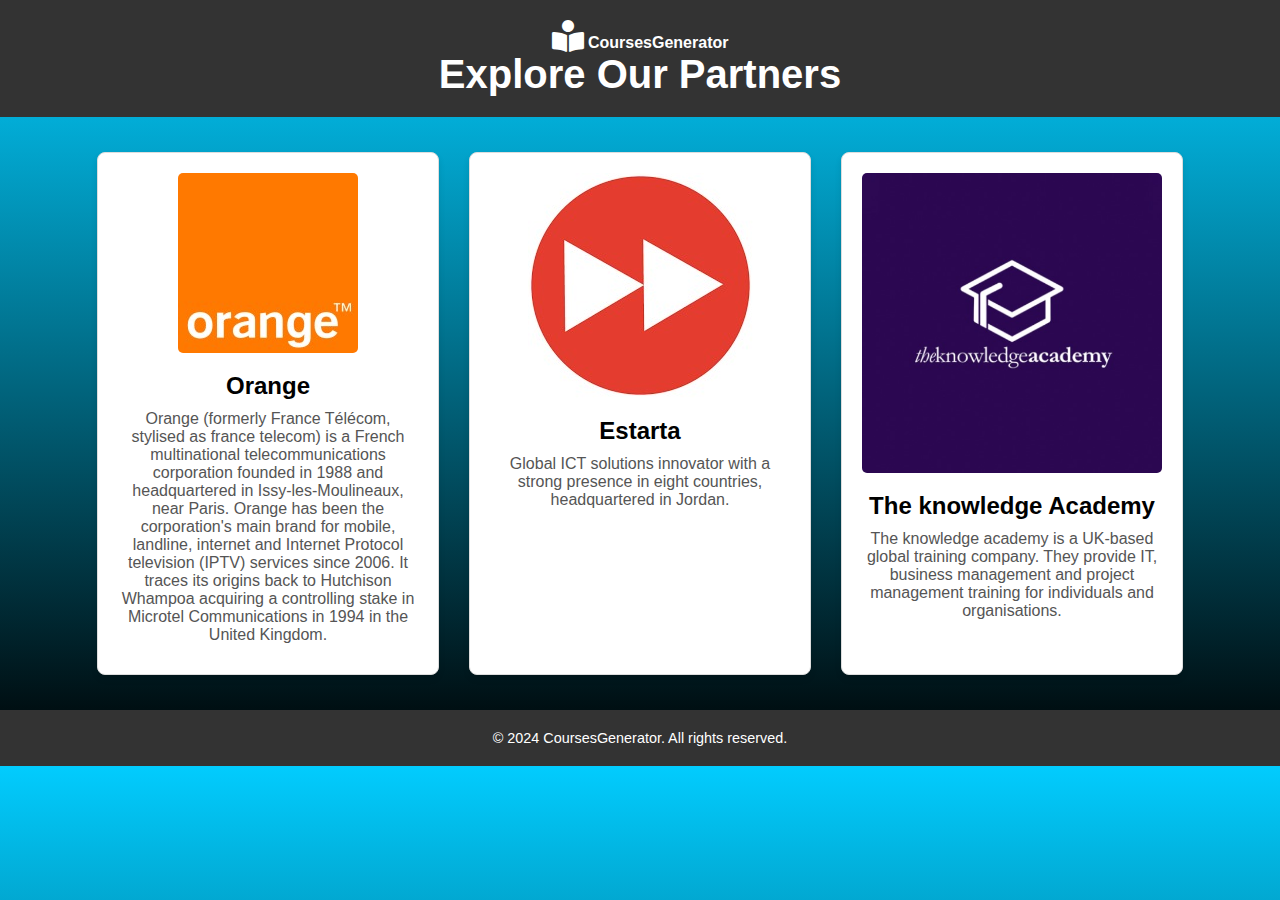
<file: Companies.html>
<!DOCTYPE html>
<html lang="en">
<head>
	<link rel="stylesheet" href="https://use.fontawesome.com/releases/v5.4.1/css/all.css">
    <meta charset="UTF-8">
    <meta name="viewport" content="width=device-width, initial-scale=1.0">
    <title>Companies</title>
    <style>
        body {
            font-family: Arial, sans-serif;
            margin: 0;
            padding: 0;
            background: linear-gradient(to bottom, #02CCFE, #000000);
        }

        header {
            background-color: #333;
            color: #fff;
            padding: 20px 10%;
            text-align: center;
        }

        header h1 {
            margin: 0;
            font-size: 2.5em;
        }

        .course-container {
            display: flex;
            flex-wrap: wrap;
            justify-content: center;
            margin: 20px auto;
            max-width: 1200px;
        }

        .course {
            background-color: #fff;
            border: 1px solid #ddd;
            border-radius: 8px;
            box-shadow: 0 4px 6px rgba(0, 0, 0, 0.1);
            margin: 15px;
            padding: 20px;
            width: 300px;
            text-align: center;
            transition: transform 0.3s, box-shadow 0.3s;
        }

        .course:hover {
            transform: translateY(-5px);
            box-shadow: 0 6px 12px rgba(0, 0, 0, 0.2);
        }

        .course img {
            max-width: 100%;
            border-radius: 5px;
        }

        .course h3 {
            margin: 15px 0 10px;
            font-size: 1.5em;
        }

        .course p {
            margin: 10px 0;
            color: #555;
        }

        .course button {
            background-color: #0056b3;
            border: none;
            border-radius: 5px;
            color: #fff;
            cursor: pointer;
            padding: 10px 15px;
            font-size: 1em;
            transition: background-color 0.3s;
        }

        .course button:hover {
            background-color: #003f7f;
        }

        footer {
            text-align: center;
            padding: 20px;
            background-color: #333;
            color: #fff;
            margin-top: 0px;
        }

        footer p {
            margin: 0;
            font-size: 0.9em;
        }
    </style>
</head>
<body>
    <header>
		<i class="fas fa-book-reader fa-2x mx-3"></i> <b>CoursesGenerator</b></a>
        <h1>Explore Our Partners</h1>
    </header>

    <section class="course-container">
        <div class="course">
            <img src="media/orange.jpg" alt="Orange">
            <h3>Orange</h3>
            <p> Orange (formerly France Télécom, stylised as france telecom) is a French multinational telecommunications corporation founded in 1988 and headquartered in Issy-les-Moulineaux, near Paris.
                Orange has been the corporation's main brand for mobile, landline, internet and Internet Protocol television (IPTV) services since 2006. It traces its origins back to Hutchison Whampoa acquiring a controlling
                stake in Microtel Communications in 1994 in the United Kingdom. </p>
            
        </div>

        <div class="course">
            <img src="media/shm.jpg" alt="Estarta">
            <h3>Estarta</h3>
            <p>Global ICT solutions innovator with a strong presence in eight countries, headquartered in Jordan.</p>
            
        </div>

        <div class="course">
            <img src="media/academy.jpg" alt="The knowledge Academy">
            <h3>The knowledge Academy</h3>
            <p>The knowledge academy is a UK-based global training company. They provide IT, business management and project management training for individuals and organisations.</p>
            
        </div>

    </section>

    <footer>
        <p>&copy; 2024 CoursesGenerator. All rights reserved.</p>
    </footer>
</body>
</html>
</file>
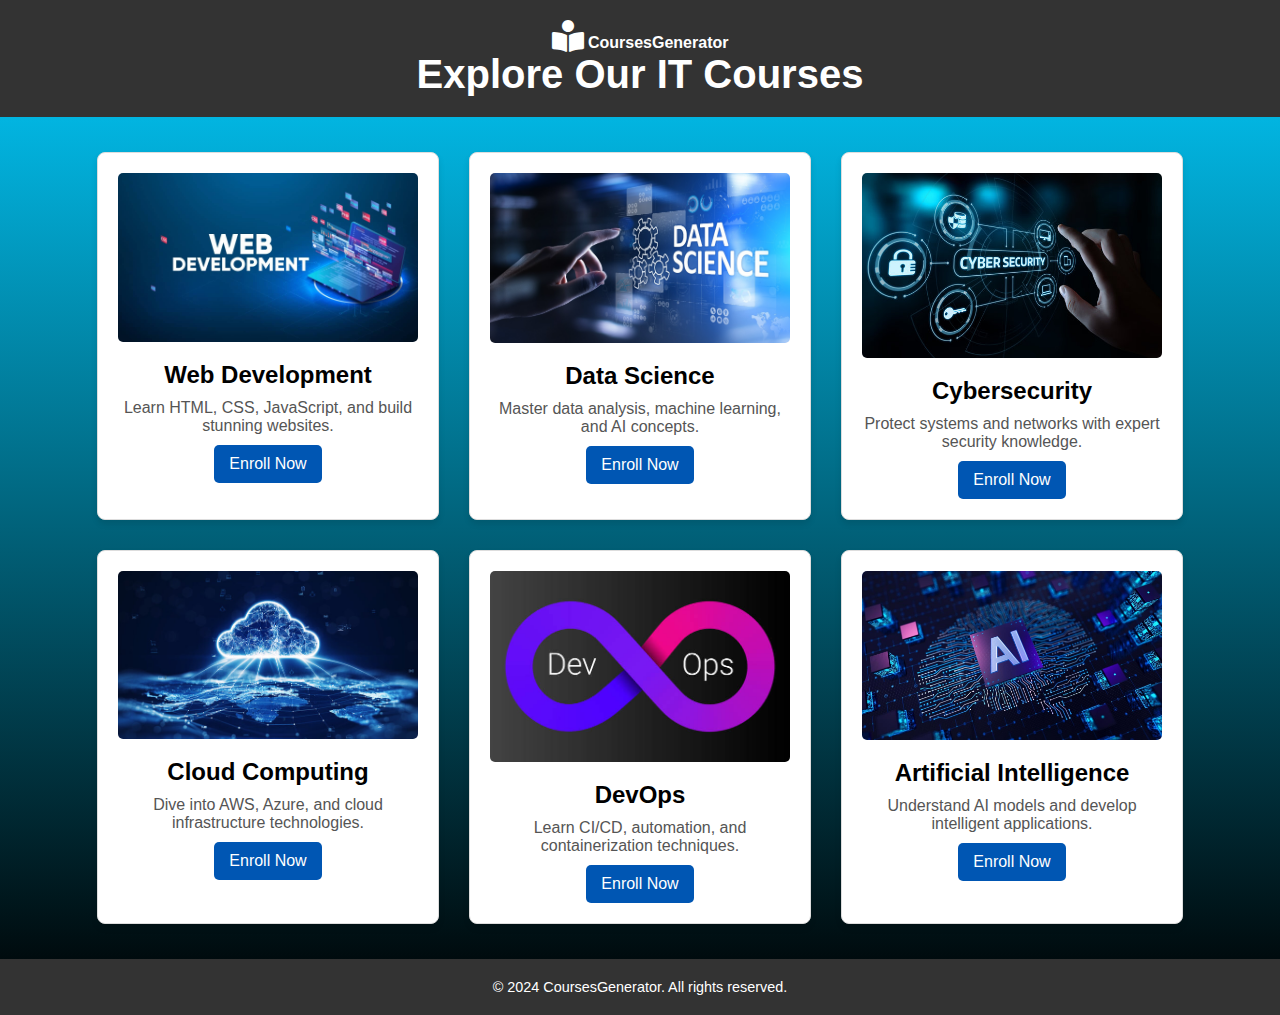
<file: Courses.html>
<!DOCTYPE html>
<html lang="en">
<head>
	<link rel="stylesheet" href="https://use.fontawesome.com/releases/v5.4.1/css/all.css">
    <meta charset="UTF-8">
    <meta name="viewport" content="width=device-width, initial-scale=1.0">
    <title>Courses</title>
    <style>
        body {
            font-family: Arial, sans-serif;
            margin: 0;
            padding: 0;
            background: linear-gradient(to bottom, #02CCFE, #000000);
        }

        header {
            background-color: #333;
            color: #fff;
            padding: 20px 10%;
            text-align: center;
        }

        header h1 {
            margin: 0;
            font-size: 2.5em;
        }

        .course-container {
            display: flex;
            flex-wrap: wrap;
            justify-content: center;
            margin: 20px auto;
            max-width: 1200px;
        }

        .course {
            background-color: #fff;
            border: 1px solid #ddd;
            border-radius: 8px;
            box-shadow: 0 4px 6px rgba(0, 0, 0, 0.1);
            margin: 15px;
            padding: 20px;
            width: 300px;
            text-align: center;
            transition: transform 0.3s, box-shadow 0.3s;
        }

        .course:hover {
            transform: translateY(-5px);
            box-shadow: 0 6px 12px rgba(0, 0, 0, 0.2);
        }

        .course img {
            max-width: 100%;
            border-radius: 5px;
        }

        .course h3 {
            margin: 15px 0 10px;
            font-size: 1.5em;
        }

        .course p {
            margin: 10px 0;
            color: #555;
        }

        .course button {
            background-color: #0056b3;
            border: none;
            border-radius: 5px;
            color: #fff;
            cursor: pointer;
            padding: 10px 15px;
            font-size: 1em;
            transition: background-color 0.3s;
        }

        .course button:hover {
            background-color: #003f7f;
        }

        footer {
            text-align: center;
            padding: 20px;
            background-color: #333;
            color: #fff;
            margin-top: 20px;
        }

        footer p {
            margin: 0;
            font-size: 0.9em;
        }
    </style>
</head>
<body>
    <header>
		<i class="fas fa-book-reader fa-2x mx-3"></i> <b>CoursesGenerator</b></a>
        <h1>Explore Our IT Courses</h1>
    </header>

    <section class="course-container">
        <div class="course">
            <img src="media/webImage.jpg" alt="Web Development">
            <h3>Web Development</h3>
            <p>Learn HTML, CSS, JavaScript, and build stunning websites.</p>
            <button onclick="location.href='Payment.html'">Enroll Now</button>
        </div>

        <div class="course">
            <img src="media/dataScience.jpg" alt="Data Science">
            <h3>Data Science</h3>
            <p>Master data analysis, machine learning, and AI concepts.</p>
            <button onclick="location.href='Payment.html'">Enroll Now</button>
        </div>

        <div class="course">
            <img src="media/cyber.jpg" alt="Cybersecurity">
            <h3>Cybersecurity</h3>
            <p>Protect systems and networks with expert security knowledge.</p>
            <button onclick="location.href='Payment.html'">Enroll Now</button>
        </div>

        <div class="course">
            <img src="media/cloud.jpg" alt="Cloud Computing">
            <h3>Cloud Computing</h3>
            <p>Dive into AWS, Azure, and cloud infrastructure technologies.</p>
            <button onclick="location.href='Payment.html'">Enroll Now</button>
        </div>
		
		<div class="course">
            <img src="media/dev.jpg" alt="DevOps">
            <h3>DevOps</h3>
            <p>Learn CI/CD, automation, and containerization techniques.</p>
            <button onclick="location.href='Payment.html'">Enroll Now</button>
        </div>

        <div class="course">
            <img src="media/AI.jpg" alt="Artificial Intelligence">
            <h3>Artificial Intelligence</h3>
            <p>Understand AI models and develop intelligent applications.</p>
            <button onclick="location.href='Payment.html'">Enroll Now</button>
        </div>
		
    </section>

    <footer>
        <p>&copy; 2024 CoursesGenerator. All rights reserved.</p>
    </footer>
</body>
</html>
</file>
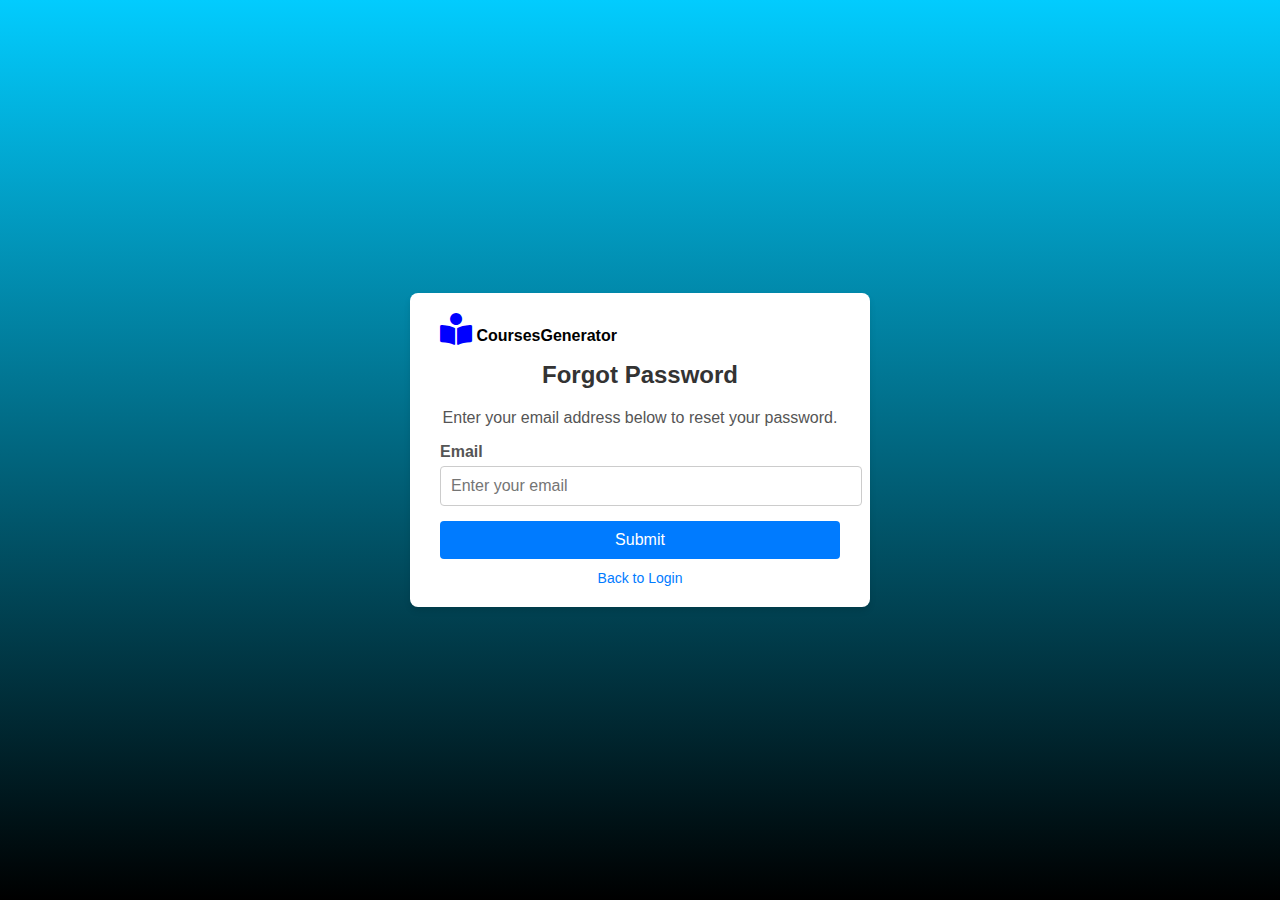
<file: ForgetPassword.html>
<!DOCTYPE html>
<html lang="en">
<head>
	<link rel="stylesheet" href="https://use.fontawesome.com/releases/v5.4.1/css/all.css">
    <meta charset="UTF-8">
    <meta name="viewport" content="width=device-width, initial-scale=1.0">
    <title>Forgot Password</title>
    <style>
        body {
            font-family: Arial, sans-serif;
            margin: 0;
            padding: 0;
            display: flex;
            justify-content: center;
            align-items: center;
            height: 100vh;
            background: linear-gradient(to bottom, #02CCFE, #000000);
        }
        .forgot-password-container {
            background-color: #ffffff;
            padding: 20px 30px;
            border-radius: 8px;
            box-shadow: 0 4px 6px rgba(0, 0, 0, 0.1);
            width: 100%;
            max-width: 400px;
        }
        .forgot-password-container h1 {
            text-align: center;
            margin-bottom: 20px;
            font-size: 24px;
            color: #333333;
        }
        .form-group {
            margin-bottom: 15px;
        }
        .form-group label {
            display: block;
            margin-bottom: 5px;
            font-weight: bold;
            color: #555555;
        }
        .form-group input {
            width: 100%;
            padding: 10px;
            border: 1px solid #cccccc;
            border-radius: 4px;
            font-size: 16px;
        }
        .form-group input:focus {
            border-color: #007bff;
            outline: none;
            box-shadow: 0 0 3px rgba(0, 123, 255, 0.5);
        }
        .submit-btn {
            width: 100%;
            padding: 10px;
            background-color: #007bff;
            color: #ffffff;
            border: none;
            border-radius: 4px;
            font-size: 16px;
            cursor: pointer;
            transition: background-color 0.3s;
        }
        .submit-btn:hover {
            background-color: #0056b3;
        }
        .back-to-login {
            text-align: center;
            margin-top: 10px;
        }
        .back-to-login a {
            color: #007bff;
            text-decoration: none;
            font-size: 14px;
        }
        .back-to-login a:hover {
            text-decoration: underline;
        }
    </style>
</head>
<body>
    <div class="forgot-password-container">
	    <i class="fas fa-book-reader fa-2x mx-3" style="color: blue" ></i> <b> CoursesGenerator</b></a>
        <h1>Forgot Password</h1>
        <p style="text-align: center; color: #555555;">Enter your email address below to reset your password.</p>
        <form>
            <div class="form-group">
                <label for="email">Email</label>
                <input type="email" id="email" name="email" placeholder="Enter your email" required>
            </div>
            <button type="submit" class="submit-btn">Submit</button>
        </form>
        <div class="back-to-login">
            <a href="Login.html">Back to Login</a>
        </div>
    </div>
</body>
</html>
</file>
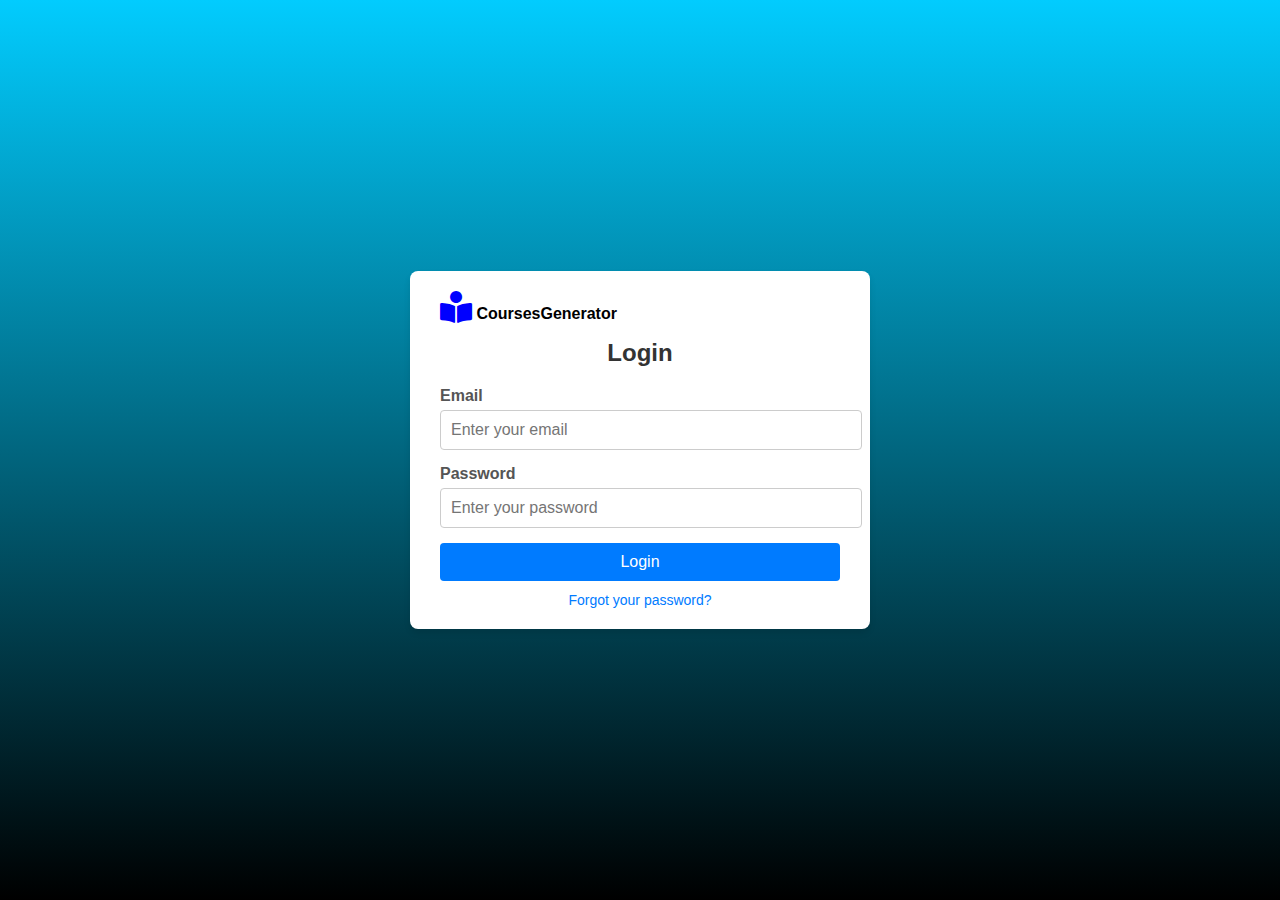
<file: Login.html>
<!DOCTYPE html>
<html lang="en">
<head>
	<link rel="stylesheet" href="https://use.fontawesome.com/releases/v5.4.1/css/all.css">
    <meta charset="UTF-8">
    <meta name="viewport" content="width=device-width, initial-scale=1.0">
    <title>Login Page</title>
    <style>
	
		header {
            font-family: var(--Sniglet-font);
            font-size: 0.9em;
            color: whitesmoke;
			position: absolute;
			top: 25px;
			left: 25px;
			right: 0;
			bottom: 0;
        }
	
        body {
            font-family: Arial, sans-serif;
            margin: 0;
            padding: 0;
            display: flex;
            justify-content: center;
            align-items: center;
            height: 100vh;
            background: linear-gradient(to bottom, #02CCFE, #000000);
        }
        .login-container {
            background-color: #ffffff;
            padding: 20px 30px;
            border-radius: 8px;
            box-shadow: 0 4px 6px rgba(0, 0, 0, 0.1);
            width: 100%;
            max-width: 400px;
        }
        .login-container h1 {
            text-align: center;
            margin-bottom: 20px;
            font-size: 24px;
            color: #333333;
        }
        .form-group {
            margin-bottom: 15px;
        }
        .form-group label {
            display: block;
            margin-bottom: 5px;
            font-weight: bold;
            color: #555555;
        }
        .form-group input {
            width: 100%;
            padding: 10px;
            border: 1px solid #cccccc;
            border-radius: 4px;
            font-size: 16px;
        }
        .form-group input:focus {
            border-color: #007bff;
            outline: none;
            box-shadow: 0 0 3px rgba(0, 123, 255, 0.5);
        }
        .login-btn {
            width: 100%;
            padding: 10px;
            background-color: #007bff;
            color: #ffffff;
            border: none;
            border-radius: 4px;
            font-size: 16px;
            cursor: pointer;
            transition: background-color 0.3s;
        }
        .login-btn:hover {
            background-color: #0056b3;
        }
        .forgot-password {
            text-align: center;
            margin-top: 10px;
        }
        .forgot-password a {
            color: #007bff;
            text-decoration: none;
            font-size: 14px;
        }
        .forgot-password a:hover {
            text-decoration: underline;
        }
    </style>
</head>

<body>
 
    <div class="login-container">
		<i class="fas fa-book-reader fa-2x mx-3" style="color: blue" ></i> <b> CoursesGenerator</b></a>
        <h1>Login</h1>
        <form>
            <div class="form-group">
                <label for="email">Email</label>
                <input type="email" id="email" name="email" placeholder="Enter your email" required>
            </div>
            <div class="form-group">
                <label for="password">Password</label>
                <input type="password" id="password" name="password" placeholder="Enter your password" required>
            </div>
            <button type="submit" class="login-btn">Login</button>
        </form>
        <div class="forgot-password">
            <a href="ForgetPassword.html">Forgot your password?</a>
        </div>
    </div>
</body>
</html>
</file>
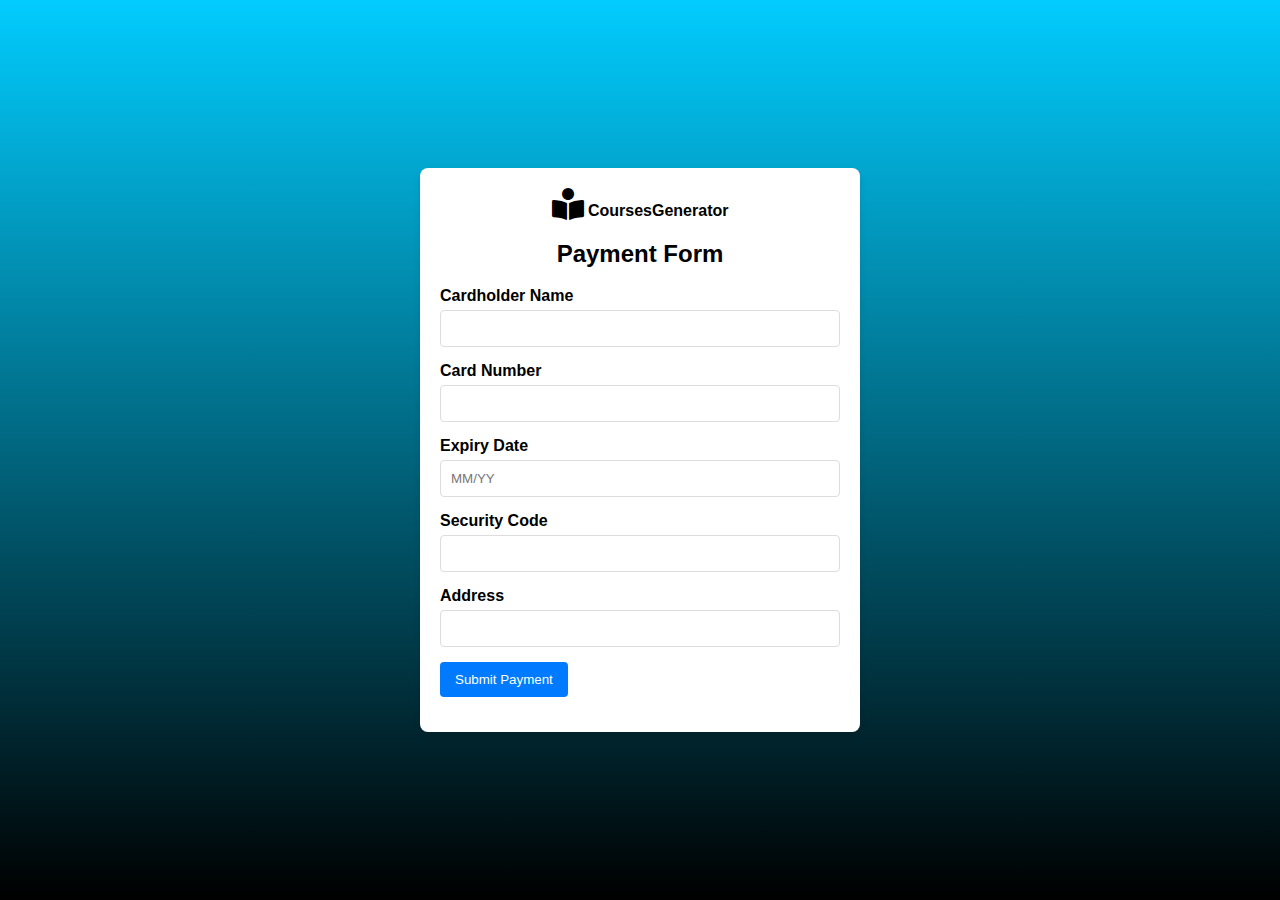
<file: Payment.html>
<!DOCTYPE html>
<html lang="en">
<head>
    <link rel="stylesheet" href="https://use.fontawesome.com/releases/v5.4.1/css/all.css">
    <meta charset="UTF-8">
    <meta name="viewport" content="width=device-width, initial-scale=1.0">
    <title>Payment</title>
    <style>
        body {
            font-family: Arial, sans-serif;
            margin: 0;
            padding: 0;
            background: linear-gradient(to bottom, #02CCFE, #000000);
            display: flex;
            justify-content: center;
            align-items: center;
            height: 100vh;
        }
        .container {
            background: #ffffff;
            padding: 20px;
            border-radius: 8px;
            box-shadow: 0 4px 6px rgba(0, 0, 0, 0.1);
            max-width: 400px;
            width: 100%;
            text-align: center;
        }
        .thank-you {
            display: none;
            font-size: 1.2em;
            color: #4CAF50;
            margin-top: 20px;
        }
        .form-group {
            margin-bottom: 15px;
            text-align: left;
        }
        .form-group label {
            display: block;
            margin-bottom: 5px;
            font-weight: bold;
        }
        .form-group input {
            width: 100%;
            padding: 10px;
            border: 1px solid #ddd;
            border-radius: 4px;
            box-sizing: border-box;
        }
        .form-group button {
            background-color: #007BFF;
            color: white;
            padding: 10px 15px;
            border: none;
            border-radius: 4px;
            cursor: pointer;
        }
        .form-group button:hover {
            background-color: #0056b3;
        }
    </style>
</head>
<body>
    <div class="container">
	<i class="fas fa-book-reader fa-2x mx-3"></i> <b>CoursesGenerator</b></a>
        <h2>Payment Form</h2>
        <form id="paymentForm">
            <div class="form-group">
                <label for="name">Cardholder Name</label>
                <input type="text" id="name" name="name" required>
            </div>
            <div class="form-group">
                <label for="card">Card Number</label>
                <input type="text" id="card" name="card" required>
            </div>
            <div class="form-group">
                <label for="expiry">Expiry Date</label>
                <input type="text" id="expiry" name="expiry" placeholder="MM/YY" required>
            </div>
            <div class="form-group">
                <label for="security">Security Code</label>
                <input type="text" id="security" name="security" required>
            </div>
			<div class="form-group">
                <label for="address">Address</label>
                <input type="text" id="address" name="address" required>
            </div>
            <div class="form-group">
                <button type="submit">Submit Payment</button>
            </div>

        </form>
        <div class="thank-you" id="thankYouMessage">
            Thank you for purchasing!
        </div>
    </div>

    <script>
        const form = document.getElementById('paymentForm');
        const thankYouMessage = document.getElementById('thankYouMessage');

        form.addEventListener('submit', function (event) {
            event.preventDefault();
            form.style.display = 'none';
            thankYouMessage.style.display = 'block';
        });
    </script>
</body>
</html>
</file>
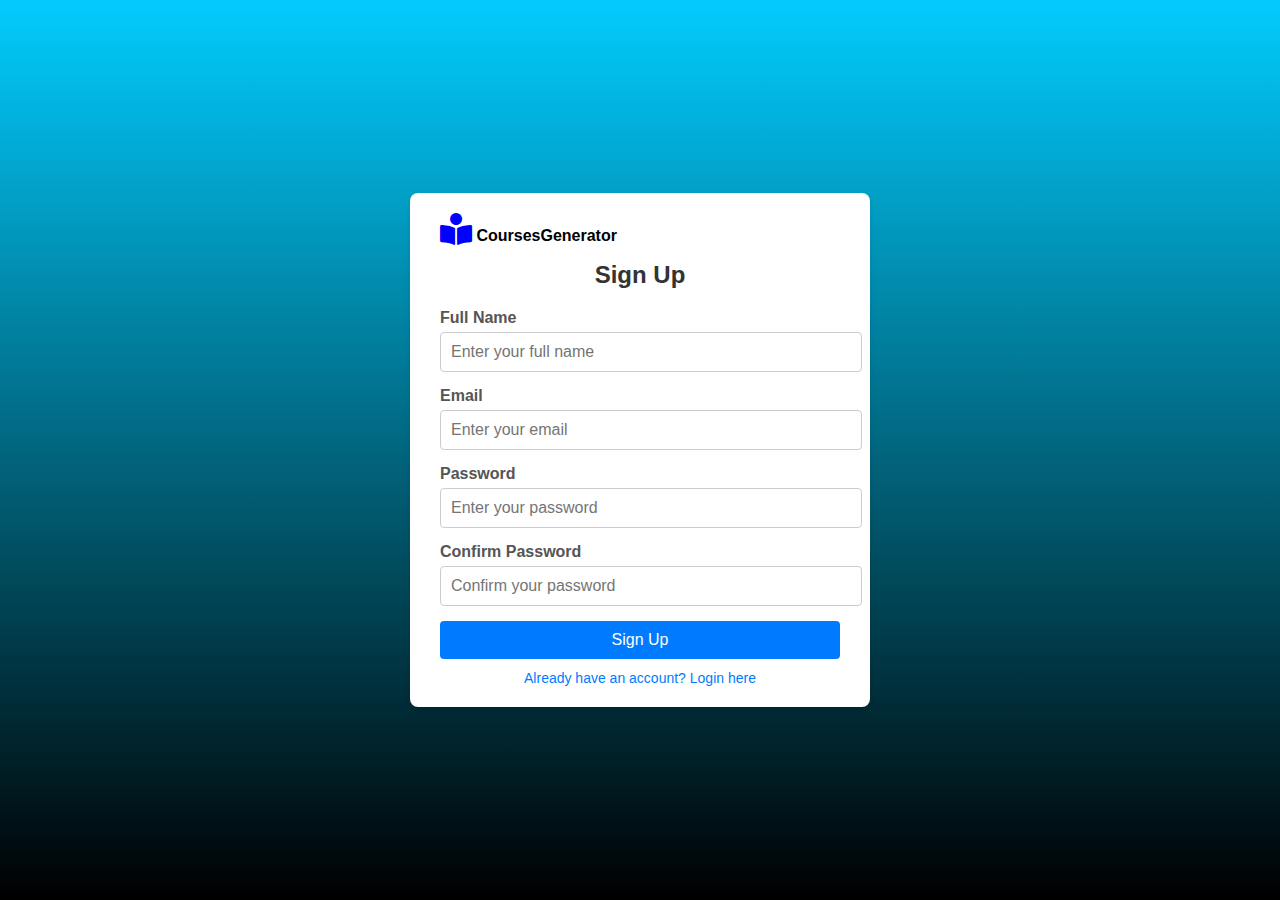
<file: Signup.html>
<!DOCTYPE html>
<html lang="en">
<head>
	<link rel="stylesheet" href="https://use.fontawesome.com/releases/v5.4.1/css/all.css">
    <meta charset="UTF-8">
    <meta name="viewport" content="width=device-width, initial-scale=1.0">
    <title>Sign Up Page</title>
    <style>
	
		
	
        body {
            font-family: Arial, sans-serif;
            margin: 0;
            padding: 0;
            display: flex;
            justify-content: center;
            align-items: center;
            height: 100vh;
            background: linear-gradient(to bottom, #02CCFE, #000000);
        }
        .signup-container {
            background-color: #ffffff;
            padding: 20px 30px;
            border-radius: 8px;
            box-shadow: 0 4px 6px rgba(0, 0, 0, 0.1);
            width: 100%;
            max-width: 400px;
        }
        .signup-container h1 {
            text-align: center;
            margin-bottom: 20px;
            font-size: 24px;
            color: #333333;
        }
        .form-group {
            margin-bottom: 15px;
        }
        .form-group label {
            display: block;
            margin-bottom: 5px;
            font-weight: bold;
            color: #555555;
        }
        .form-group input {
            width: 100%;
            padding: 10px;
            border: 1px solid #cccccc;
            border-radius: 4px;
            font-size: 16px;
        }
        .form-group input:focus {
            border-color: #007bff;
            outline: none;
            box-shadow: 0 0 3px rgba(0, 123, 255, 0.5);
        }
        .signup-btn {
            width: 100%;
            padding: 10px;
            background-color: #007bff;
            color: #ffffff;
            border: none;
            border-radius: 4px;
            font-size: 16px;
            cursor: pointer;
            transition: background-color 0.3s;
        }
        .signup-btn:hover {
            background-color: #0056b3;
        }
        .login-link {
            text-align: center;
            margin-top: 10px;
        }
        .login-link a {
            color: #007bff;
            text-decoration: none;
            font-size: 14px;
        }
        .login-link a:hover {
            text-decoration: underline;
        }
    </style>
</head>

<body>
  
    <div class="signup-container">
		<i class="fas fa-book-reader fa-2x mx-3" style="color: blue" ></i> <b> CoursesGenerator</b></a>
        <h1>Sign Up</h1>
        <form>
            <div class="form-group">
                <label for="fullname">Full Name</label>
                <input type="text" id="fullname" name="fullname" placeholder="Enter your full name" required>
            </div>
            <div class="form-group">
                <label for="email">Email</label>
                <input type="email" id="email" name="email" placeholder="Enter your email" required>
            </div>
            <div class="form-group">
                <label for="password">Password</label>
                <input type="password" id="password" name="password" placeholder="Enter your password" required>
            </div>
            <div class="form-group">
                <label for="confirm-password">Confirm Password</label>
                <input type="password" id="confirm-password" name="confirm-password" placeholder="Confirm your password" required>
            </div>
            <button type="submit" class="signup-btn">Sign Up</button>
        </form>
        <div class="login-link">
            <a href="Login.html">Already have an account? Login here</a>
        </div>
    </div>
</body>
</html>
</file>
